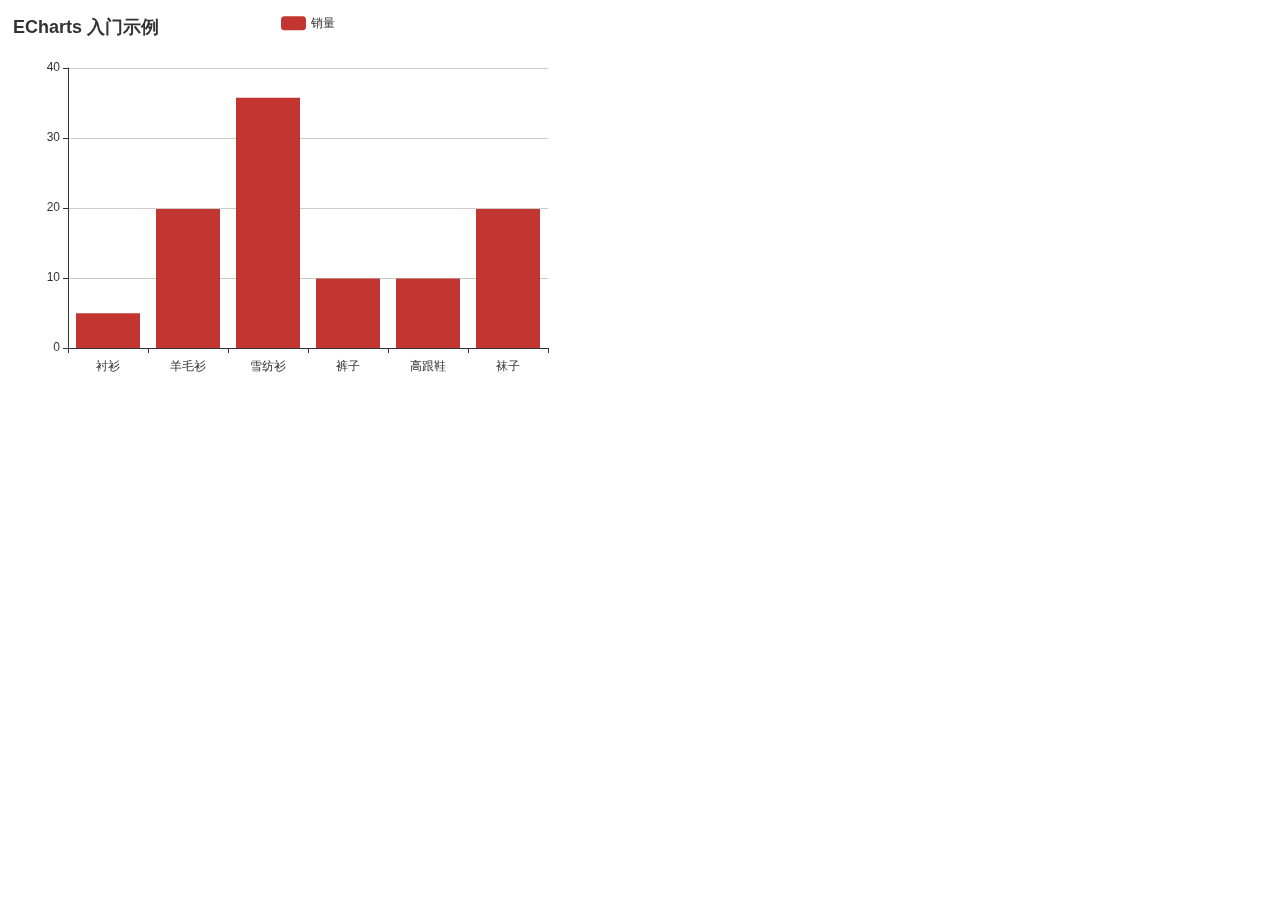
<file: src/main/resources/static/chinamap.html>
<!DOCTYPE html>
<html lang="en">
<head>
    <meta charset="UTF-8"/>
    <title>Title</title>
</head>
<body>
<!-- 为ECharts准备一个具备大小（宽高）的Dom -->
<div id="main" style="width: 600px;height:400px;"></div>

<script type="text/javascript" src="assets/js/jquery-1.9.1.min.js"></script>
<script type="text/javascript" src="assets/js/china.js"></script>
<script type="text/javascript" src="assets/js/echarts.min.js"></script>
<script type="text/javascript">
    // 基于准备好的dom，初始化echarts实例
    var myChart = echarts.init(document.getElementById('main'));

    // 指定图表的配置项和数据
    var option = {
        title: {
            text: 'ECharts 入门示例'
        },
        tooltip: {},
        legend: {
            data:['销量']
        },
        xAxis: {
            data: ["衬衫","羊毛衫","雪纺衫","裤子","高跟鞋","袜子"]
        },
        yAxis: {},
        series: [{
            name: '销量',
            type: 'bar',
            data: [5, 20, 36, 10, 10, 20]
        }]
    };
    // 使用刚指定的配置项和数据显示图表。
    myChart.setOption(option);
</script>
</body>
</html>
</file>
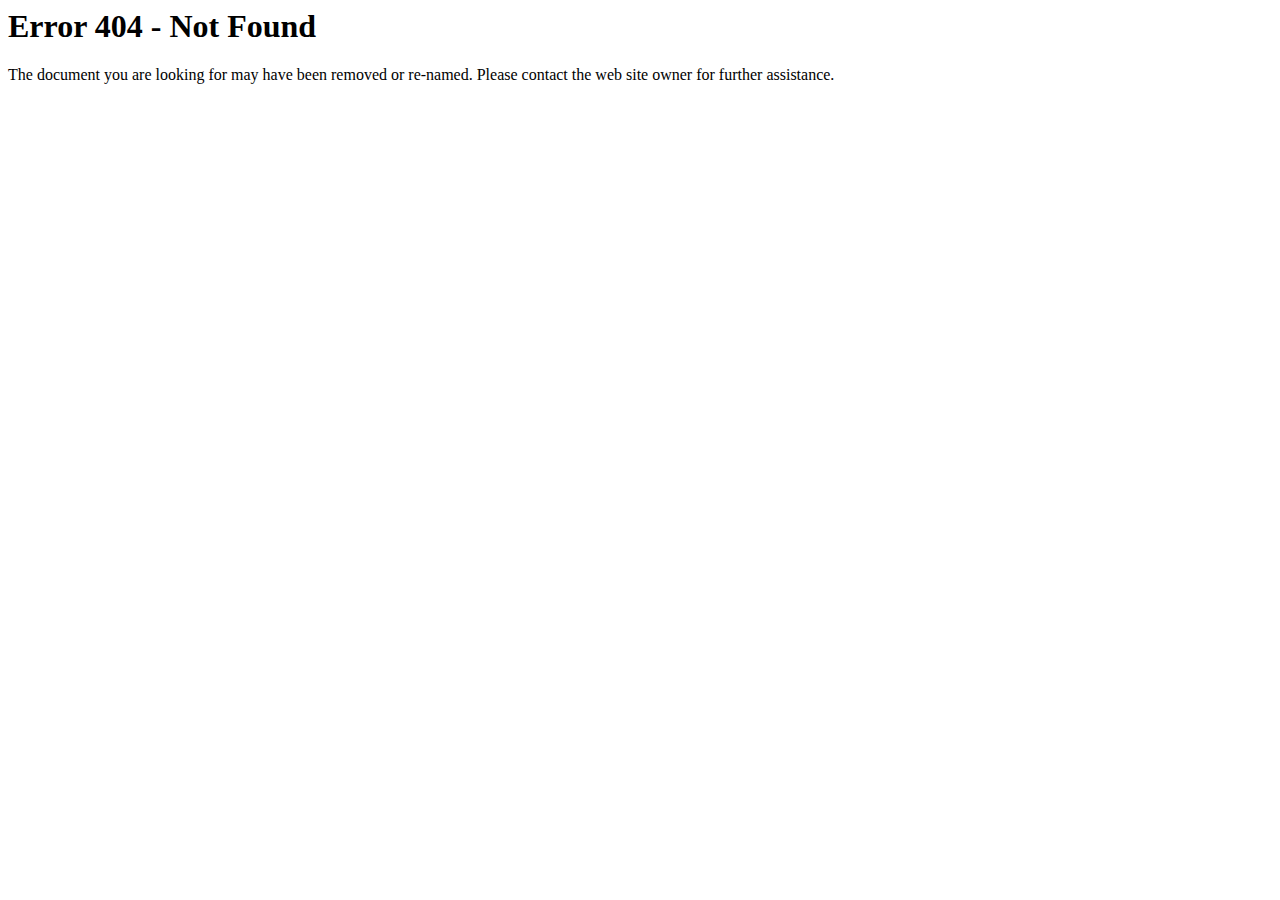
<file: src/main/resources/static/assets/js/table-manage-autofill.demo.html>
<html><head><title>Error 404 - Not Found</title><head><body><h1>Error 404 - Not Found</h1><p>The document you are looking for may have been removed or re-named. Please contact the web site owner for further assistance.</p></body></html>
</file>
